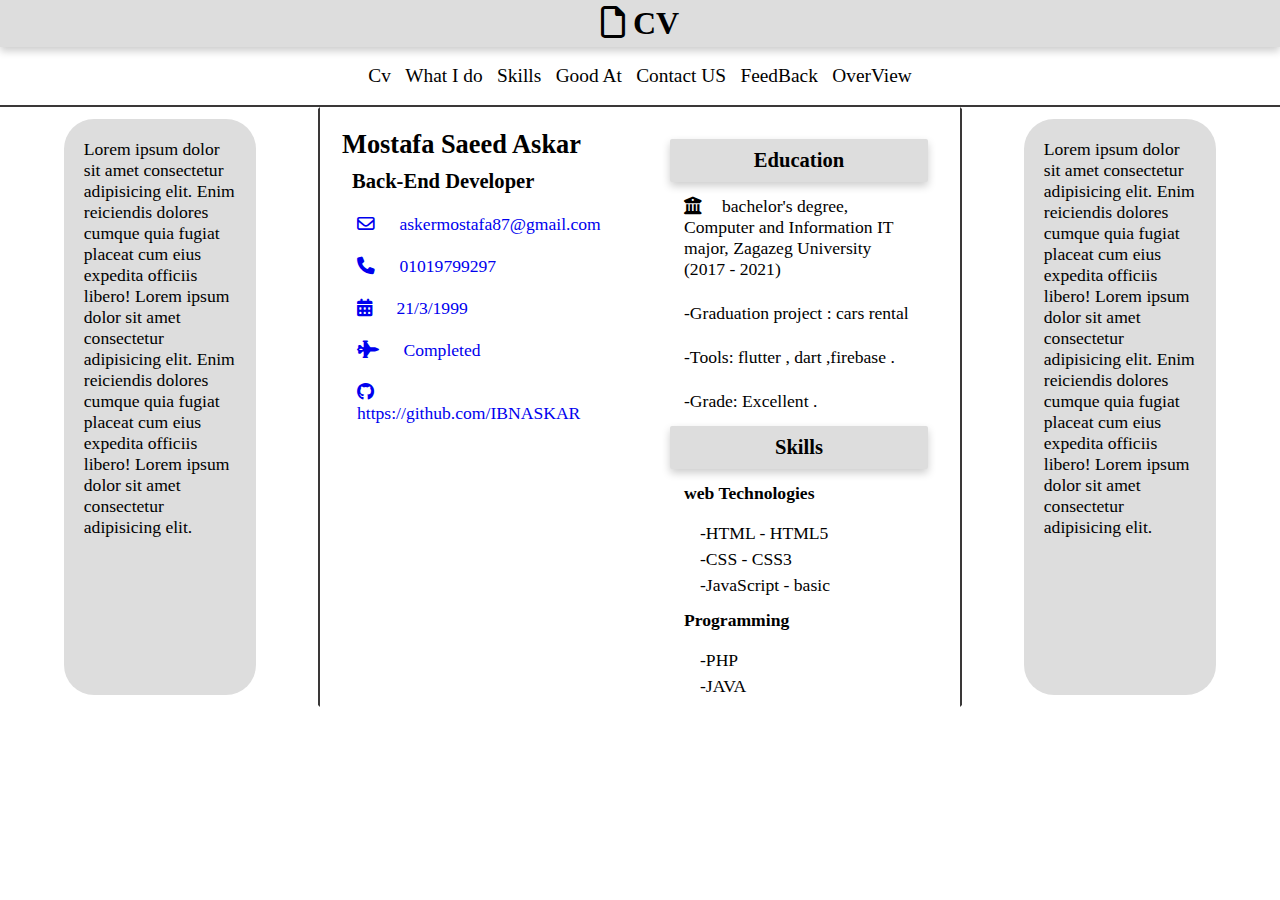
<file: index.html>
<!DOCTYPE html>
<html lang="en">
<head>
    <meta charset="UTF-8">
    <meta name="viewport" content="width=device-width, initial-scale=1.0">
    <link rel="stylesheet" href="https://cdnjs.cloudflare.com/ajax/libs/font-awesome/6.4.0/css/all.min.css">
    <link rel="stylesheet" href="./css/style.css">
    <title>profile</title>
</head>
<body>
    <header>
        <h1><i class="fa-regular fa-file"></i>  CV </h1>
        <nav class="nav-bar">
            <div class="nav-container">
                <div><a  href="./html/cv.html" target="iframe_content">Cv</a></div>
                <div><a  href="./html/whatido.html" target="iframe_content">What I do</a></div>
                <div><a  href="./html/skills.html" target="iframe_content">Skills</a></div>
                <div><a  href="./html/good-at.html" target="iframe_content">Good At</a></div>
                <div> <a  href="./html/contact.html" target="iframe_content">Contact US</a></div>
                <div> <a  href="./html/feedback.html" target="iframe_content">FeedBack</a></div>
                <div><a href="./html/overview.html" target="iframe_content">OverView</a></div>
        
            </div>
        </nav>
    </header>
    <section class="section-content">
        <div class="content left-side">
            <p>Lorem ipsum dolor sit amet consectetur adipisicing elit.
                Enim reiciendis dolores cumque quia fugiat placeat cum eius expedita officiis libero!
                Lorem ipsum dolor sit amet consectetur adipisicing elit.
                Enim reiciendis dolores cumque quia fugiat placeat cum eius expedita officiis libero!
                Lorem ipsum dolor sit amet consectetur adipisicing elit.
            </p>
        </div>
        <div id="content" class="content main-side">
            <iframe width="670px" height="600px" src="./html/cv.html" name="iframe_content"></iframe>
        </div>
        <div class="content right-side">
            <p>Lorem ipsum dolor sit amet consectetur adipisicing elit.
            Enim reiciendis dolores cumque quia fugiat placeat cum eius expedita officiis libero!
            Lorem ipsum dolor sit amet consectetur adipisicing elit.
            Enim reiciendis dolores cumque quia fugiat placeat cum eius expedita officiis libero!
            Lorem ipsum dolor sit amet consectetur adipisicing elit.
            </p>
        </div>

        <div class="clr"></div>
    </section>



</body>
</html>
</file>
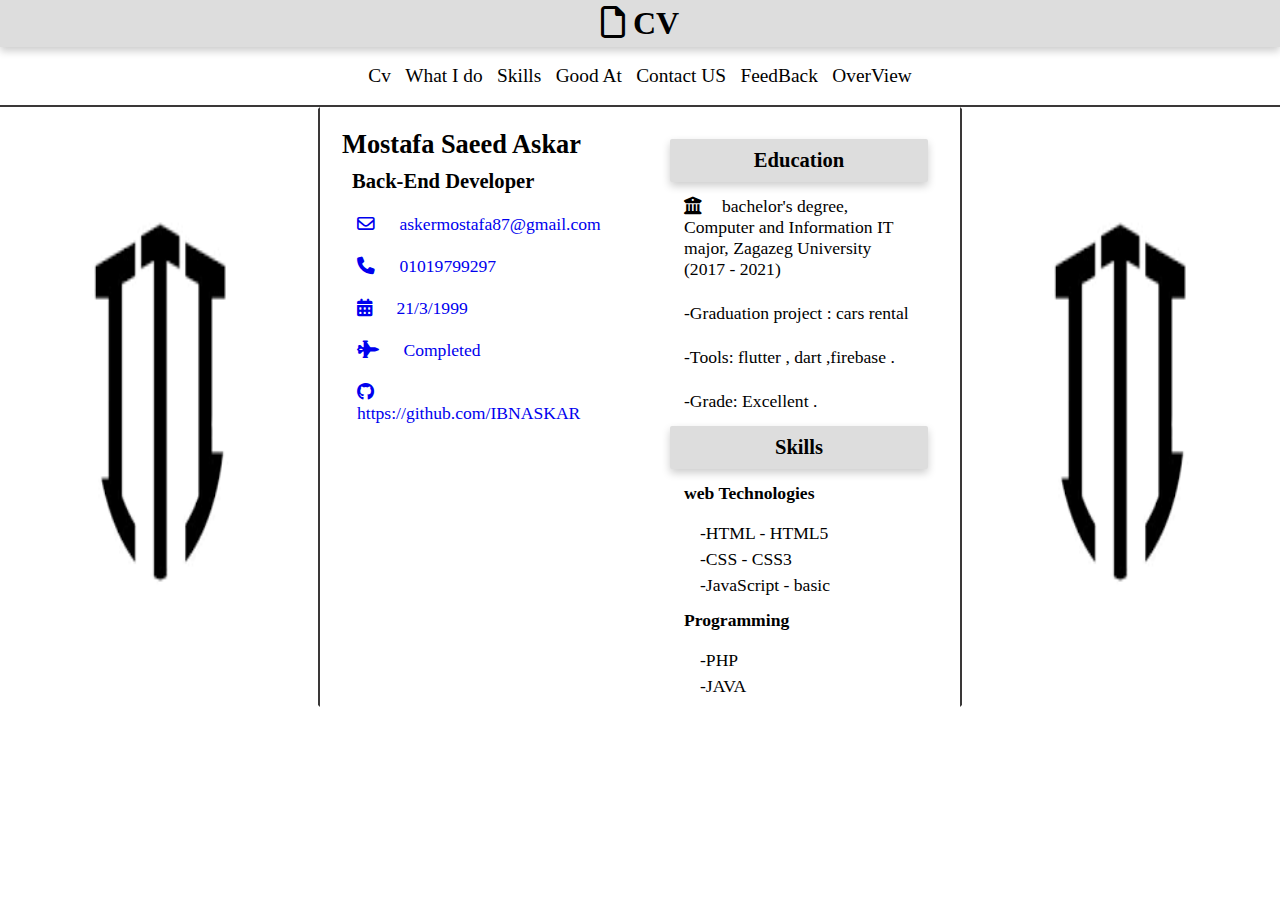
<file: home.html>
<!DOCTYPE html>
<html lang="en">
<head>
    <meta charset="UTF-8">
    <meta name="viewport" content="width=device-width, initial-scale=1.0">
    <link rel="stylesheet" href="https://cdnjs.cloudflare.com/ajax/libs/font-awesome/6.4.0/css/all.min.css">
    <link rel="stylesheet" href="./css/style.css">
    <title>profile</title>
</head>
<body>
    <header>
        <h1><i class="fa-regular fa-file"></i>  CV </h1>
        <nav class="nav-bar">
            <div class="nav-container">
                <div><a  href="./html/cv.html" target="iframe_content">Cv</a></div>
                <div><a  href="./html/whatido.html" target="iframe_content">What I do</a></div>
                <div><a  href="./html/skills.html" target="iframe_content">Skills</a></div>
                <div><a  href="./html/good-at.html" target="iframe_content">Good At</a></div>
                <div> <a  href="./html/contact.html" target="iframe_content">Contact US</a></div>
                <div> <a  href="./html/feedback.html" target="iframe_content">FeedBack</a></div>
                <div><a href="./html/overview.html" target="iframe_content">OverView</a></div>
        
            </div>
        </nav>
    </header>
    <section class="section-content">
        <div class="content left-side"><img src="./img/imgIti.png"></div>
        <div id="content" class="content main-side">
            <iframe width="670px" height="600px" src="./html/cv.html" name="iframe_content"></iframe>
        </div>
        <div class="content right-side"><img src="./img/imgIti.png"></div>

        <div class="clr"></div>
    </section>



</body>
</html>
</file>
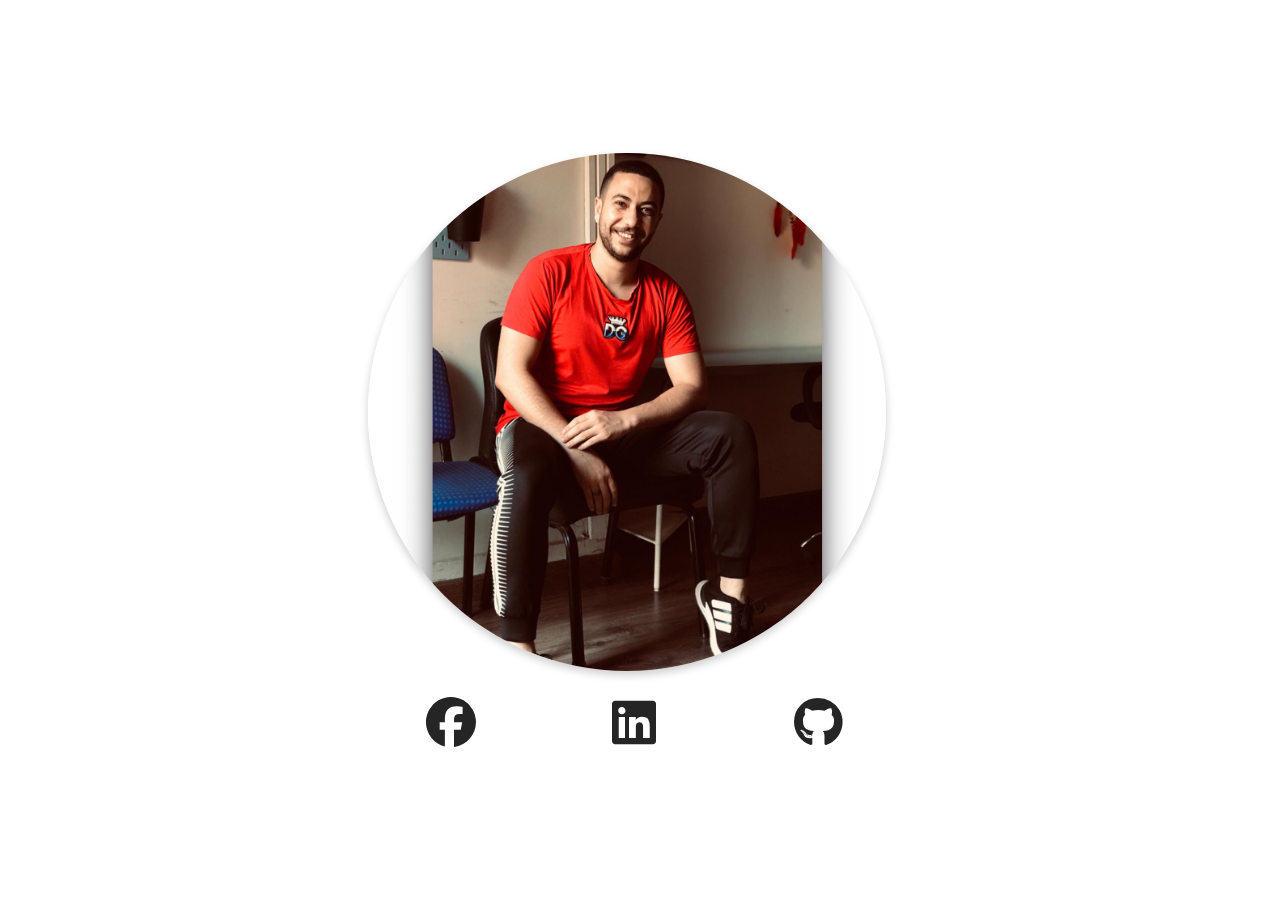
<file: html/contact.html>
<!DOCTYPE html>
<html lang="en">
<head>
    <meta charset="UTF-8">
    <meta name="viewport" content="width=device-width, initial-scale=1.0">
    <link rel="stylesheet" href="https://cdnjs.cloudflare.com/ajax/libs/font-awesome/6.4.0/css/all.min.css">
    <link rel="stylesheet" href="../css/contact.css">
    <title>Contact US</title>
</head>
<body>

    <div class="main-contact"> 
        <div class="img-contact">
            <img src="../img/img2.jpg">
            
        </div>
        <div class="social-icons">
            <div class="social-icons-a facebook"> <a href="http://www.facebook.com"><i class="fa-brands fa-facebook"></i></a></div>
            <div class="social-icons-a linkedin"> <a href="http://www.linkedin.com"><i class="fa-brands fa-linkedin"></i></a></div>
            <div class="social-icons-a github"><a href="https://github.com/IBNASKAR"><i class="fa-brands fa-github"></i></a></div>
            <div class="clr"></div>
        </div>
        <div class="clr"></div>
    </div>

</body>
</html>
</file>
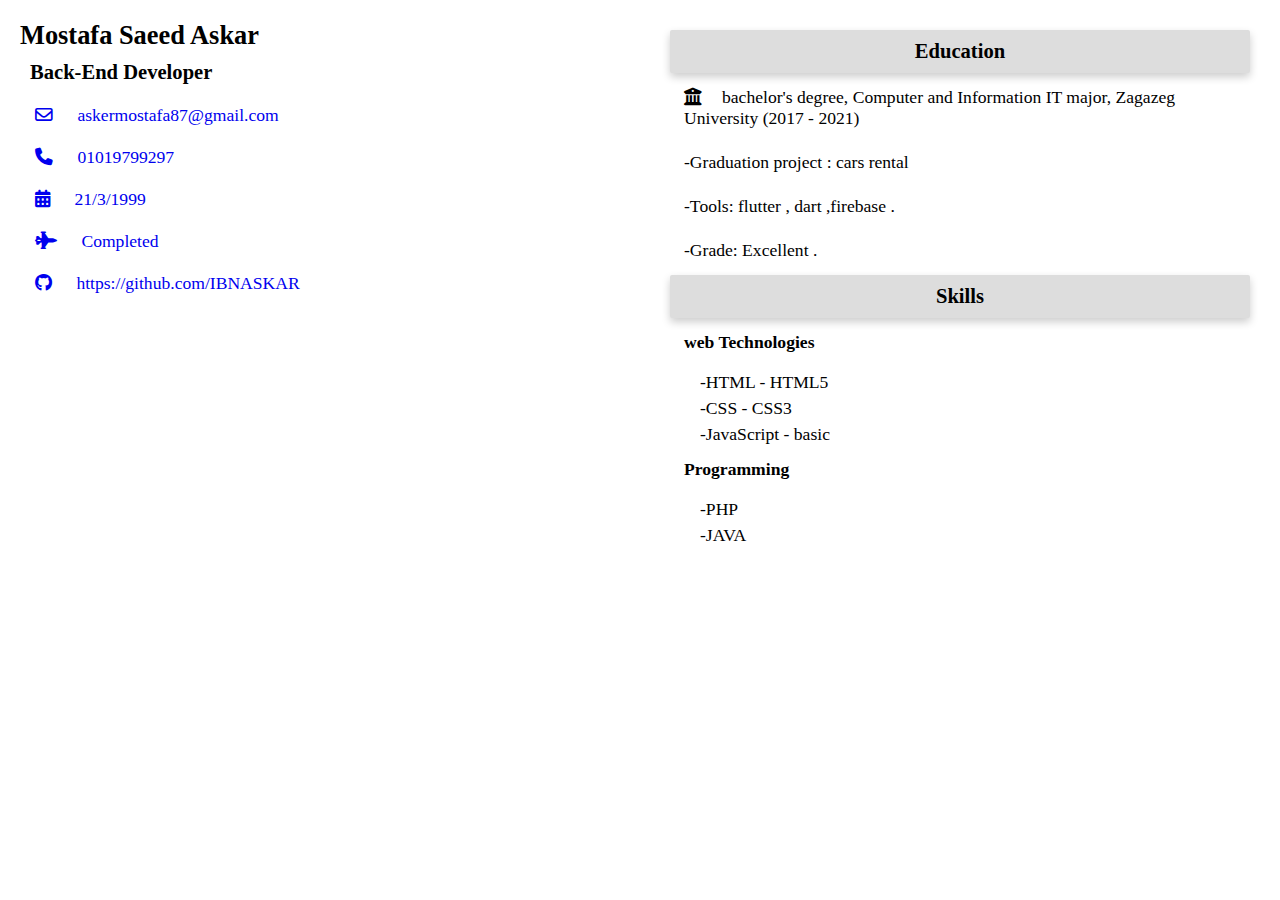
<file: html/cv.html>
<!DOCTYPE html>
<html lang="en">
<head>
    <meta charset="UTF-8">
    <meta name="viewport" content="width=device-width, initial-scale=1.0">
    <link rel="stylesheet" href="https://cdnjs.cloudflare.com/ajax/libs/font-awesome/6.4.0/css/all.min.css">
    <link rel="stylesheet" href="../css/cv.css">
    <title>CV</title>
</head>
<body>
        <div class="skills-info">
        <div class="per-skills">
            <h2>Mostafa Saeed Askar</h2>
            <h3>Back-End Developer</h3>
            <a href="mailto:askermostafa87@gmail.com"><i class="fa-regular fa-envelope"></i>  askermostafa87@gmail.com</a>
            <a href="#"><i class="fa-solid fa-phone"></i>  01019799297</a>
            <a href="#"><i class="fa-solid fa-calendar-days"></i>  21/3/1999</a>
            <a href="#"><i class="fa-solid fa-jet-fighter"></i>  Completed</a>
            <a href="https://github.com/IBNASKAR"><i class="fa-brands fa-github"></i>   https://github.com/IBNASKAR</a>
        </div>
        <div class="tech-skills">
            <h3>Education</h3>
            <span><i class="fa-solid fa-building-columns"></i>bachelor's degree,
                Computer and Information 
                IT major, 
                Zagazeg University
                (2017 - 2021)  </span>
            <span >-Graduation project : cars rental</span>
            <span>-Tools: flutter , dart ,firebase .</span>
            <span>-Grade: Excellent .</span>
            <h3>Skills</h3>
            <span > <b>web Technologies</b></span>
            <p>-HTML - HTML5</p>
            <p> -CSS - CSS3</p>
            <p>-JavaScript - basic</p>
            <span > <b>Programming</b></span>
            <p>-PHP</p>
            <p> -JAVA</p>
            

            
            
        </div>
        <div class="clr"></div>
    </div>

</body>
</html>
</file>
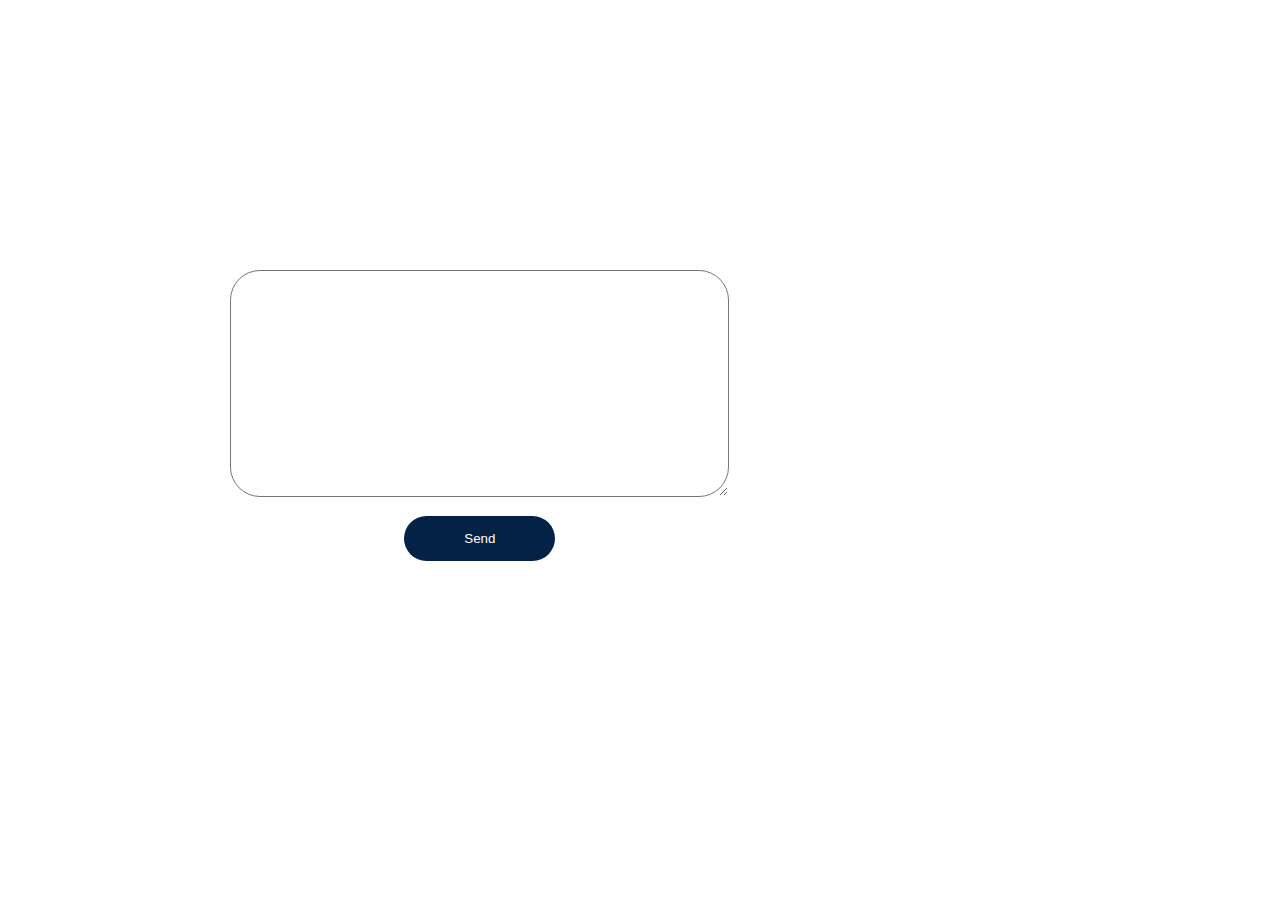
<file: html/feedback.html>
<!DOCTYPE html>
<html lang="en">
<head>
    <meta charset="UTF-8">
    <meta name="viewport" content="width=device-width, initial-scale=1.0">
    <link rel="stylesheet" href="https://cdnjs.cloudflare.com/ajax/libs/font-awesome/6.4.0/css/all.min.css">
    <link rel="stylesheet" href="../css/feedback.css">
    <title>feedback</title>
</head>
<body>

    <div class="main-feedback"> 
        <form action="../html/thankyou.html">
            <div class="main-feedback-elm">
                <div class="textarea"><textarea name="feedback"  cols="60" rows="15"></textarea></div>
                <div class="btn"><button>Send</button></div>
            </div>

            <!-- <textarea name="feedback"  cols="30" rows="10"></textarea>
            <button>Send</button> -->
        </form>
    </div>

</body>
</html>
</file>
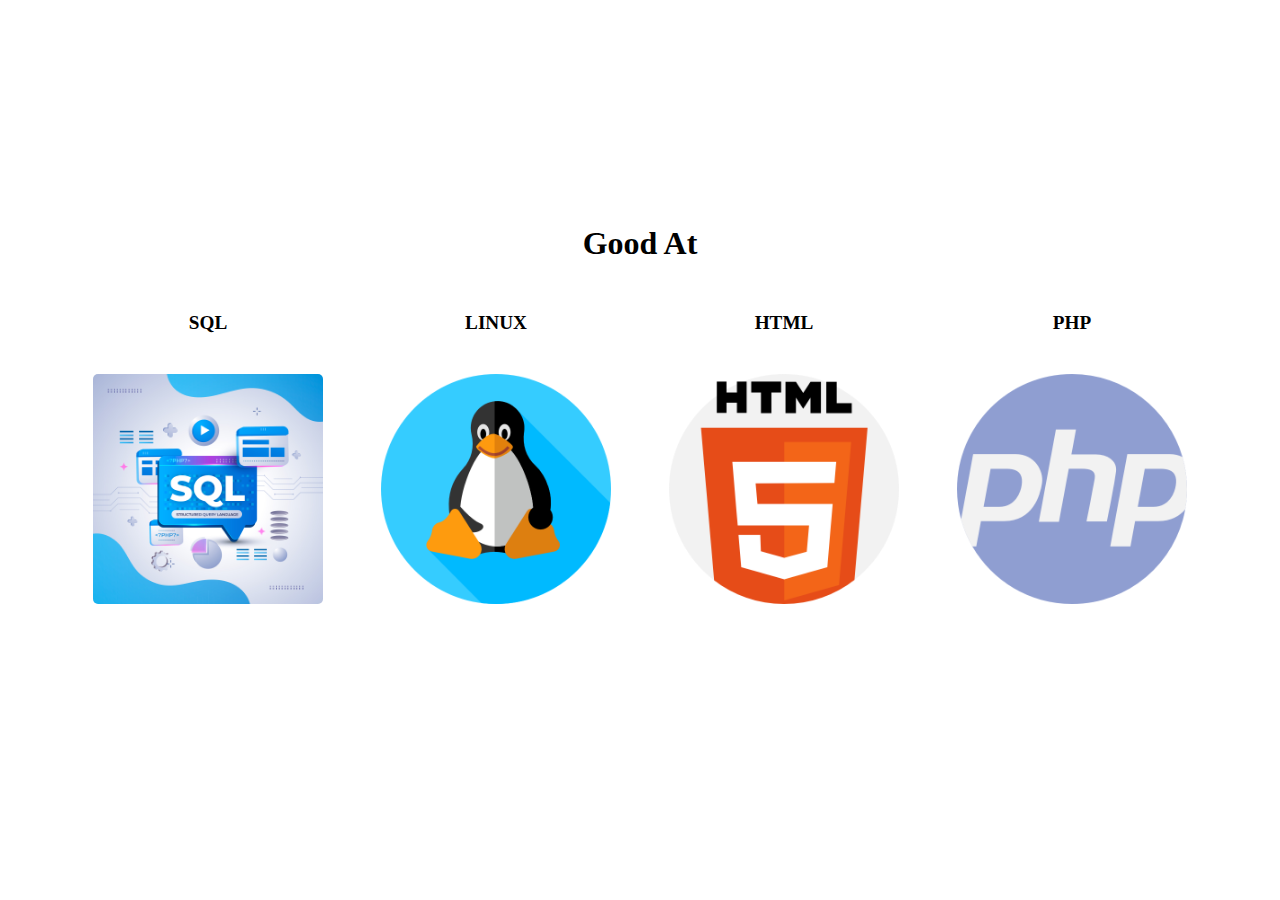
<file: html/good-at.html>
<!DOCTYPE html>
<html lang="en">
<head>
    <meta charset="UTF-8">
    <meta name="viewport" content="width=device-width, initial-scale=1.0">
    <link rel="stylesheet" href="https://cdnjs.cloudflare.com/ajax/libs/font-awesome/6.4.0/css/all.min.css">
    <link rel="stylesheet" href="../css/good-at.css">
    <title>Good-at</title>
</head>
<body>
    
    <div class="main-card">
        <h1>Good At</h1>
        <div class="card">
            <!-- <div class="container"> -->
                <h4><b>SQL</b></h4>
                <a href="https://www.iti.gov.eg/iti/home"><img src="../img/sql.jpg" alt="Avatar" ></a>
        </div>
        <div class="card">
            <!-- <div class="container"> -->
                <h4><b>LINUX</b></h4>
                <a href="https://elzero.org/"><img src="../img/linux.png" alt="Avatar" ></a>
        </div>
        <div class="card">
            <!-- <div class="container"> -->
                <h4><b>HTML</b></h4>
                <a href="https://elzero.org/"><img src="../img/html-5.png" alt="Avatar" ></a>
        </div>
        <div class="card">
            <!-- <div class="container"> -->
                <h4><b>PHP</b></h4>
                <a href="https://elzero.org/"><img src="../img/php.png" alt="Avatar" ></a>
        </div>

        
        <div class="clr"></div>
    </div>
    
</body>
</html>
</file>
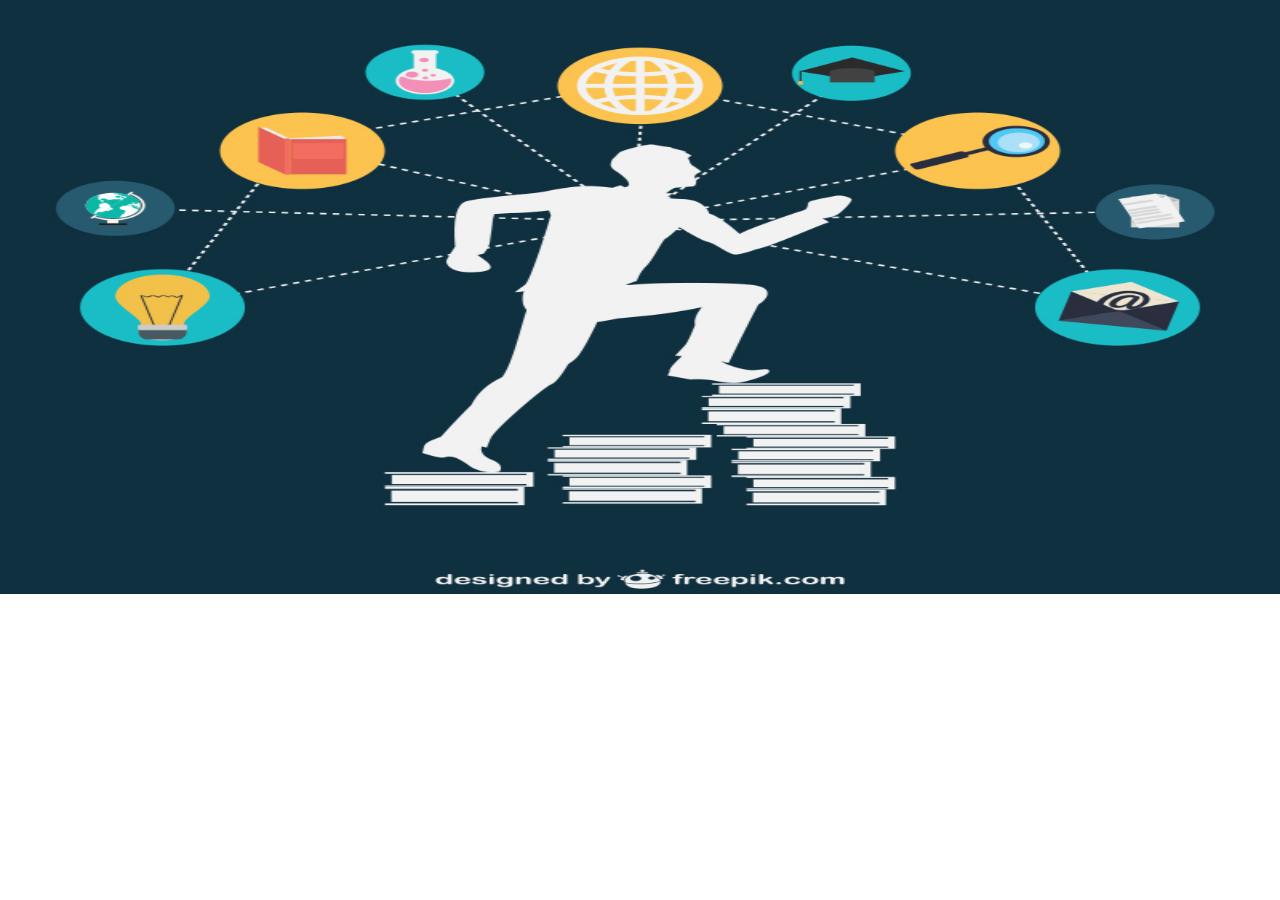
<file: html/skills.html>
<!DOCTYPE html>
<html lang="en">
<head>
    <meta charset="UTF-8">
    <meta name="viewport" content="width=device-width, initial-scale=1.0">
    <link rel="stylesheet" href="https://cdnjs.cloudflare.com/ajax/libs/font-awesome/6.4.0/css/all.min.css">
    <link rel="stylesheet" href="../css/skills.css">
    <!-- <meta http-equiv="refresh" content="30 ;URL='http://www.iti.gov.eg/'" > -->
    <meta http-equiv="refresh" content="5;URL='../html/skillsInfo.html'">
    <title>Skills</title>
</head>
<body>
    <div class="skill">
        <img src="../img/skills.jpg">

    </div>
</body>
</html>
</file>
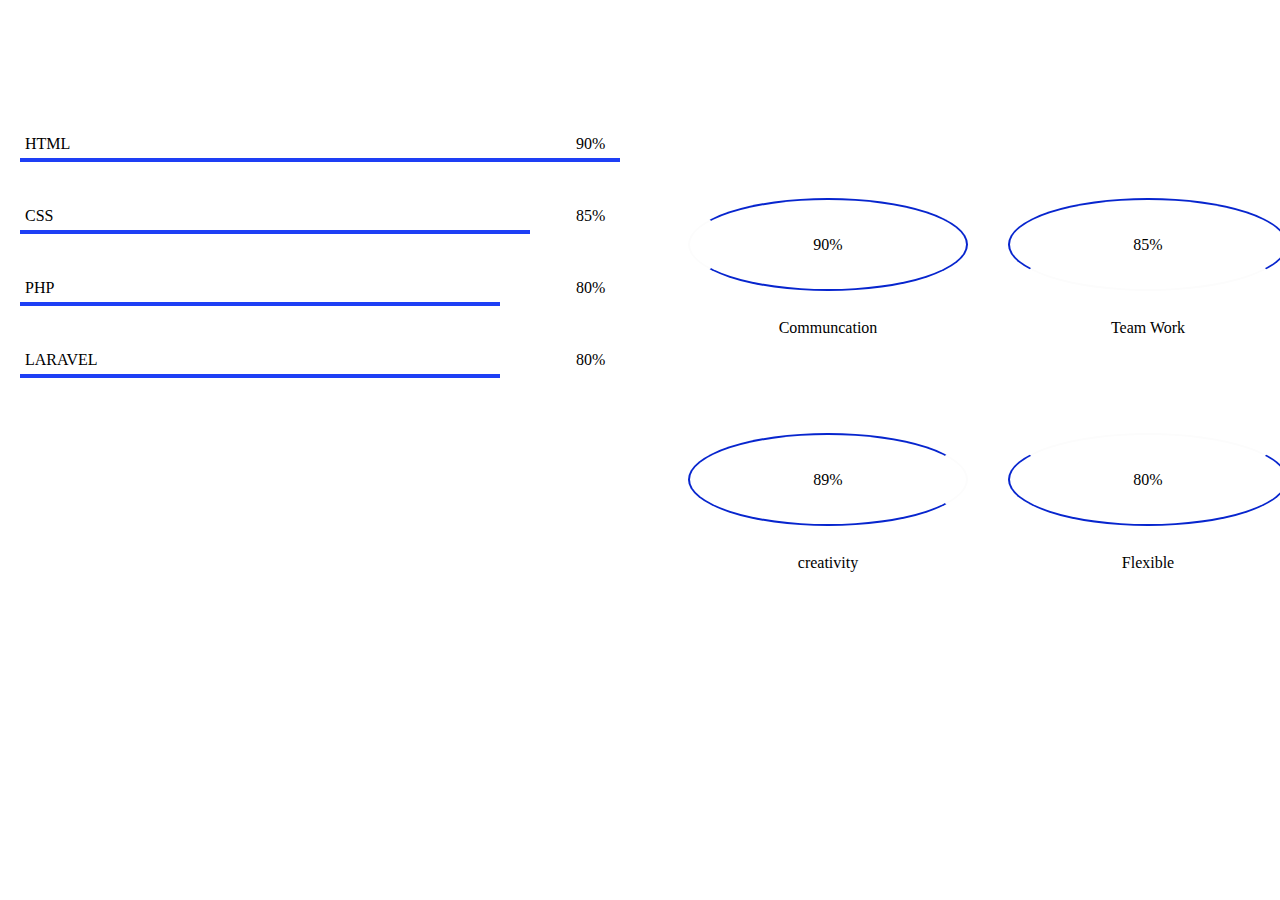
<file: html/skillsInfo.html>
<!DOCTYPE html>
<html lang="en">
<head>
    <meta charset="UTF-8">
    <meta name="viewport" content="width=device-width, initial-scale=1.0">
    <link rel="stylesheet" href="https://cdnjs.cloudflare.com/ajax/libs/font-awesome/6.4.0/css/all.min.css">
    <link rel="stylesheet" href="../css/skillsInfo.css">
    <title>Skills Info</title>
</head>
<body>
    <!-- <div class="skill">
        <img src="../img/webdev.png">

    </div> -->

    <div class="skills-info">
        <div class="tech-skills">
            <div class="tech-skills-info">
                <p>HTML <span>90%</span></p>
                <div class="line-html"></div>
            </div>
            <div class="tech-skills-info">
                <p>CSS <span>85%</span></p>
                <div class="line-css"></div>
            </div>
            <div class="tech-skills-info">
                <p>PHP <span>80%</span></p>
                <div class="line-php"></div>
            </div>
            <div class="tech-skills-info">
                <p>LARAVEL <span>80%</span></p>
                <div class="line-laravel"></div>
            </div>
        </div>
        <div class="per-skills">
            <div class="per-skills-info">
                <div class="circle-div one"><p>90%</p></div>
                <div class="p-div"><p>Communcation </p></div>
                <div class="clr"></div>
                <!-- <p>Communcation</p> -->
            </div>
            <div class="per-skills-info">
                <div class="circle-div two"><p>85%</p></div>
                <div class="p-div"><p>Team Work </p></div>
                <div class="clr"></div>
                <!-- <p>Team Work</p> -->
            </div>
            <div class="per-skills-info">
                <div class="circle-div three"><p>89%</p></div>
                <div class="p-div"><p>creativity </p></div>
                <div class="clr"></div>
                <!-- <p>creativity </p> -->
            </div>
            <div class="per-skills-info">
                <div class="circle-div four"><p>80%</p></div>
                <div class="p-div"><p>Flexible </p></div>
                <div class="clr"></div>
            </div>
            <div class="clr"></div>
        </div>
        <div class="clr"></div>

    </div>
</body>
</html>
</file>
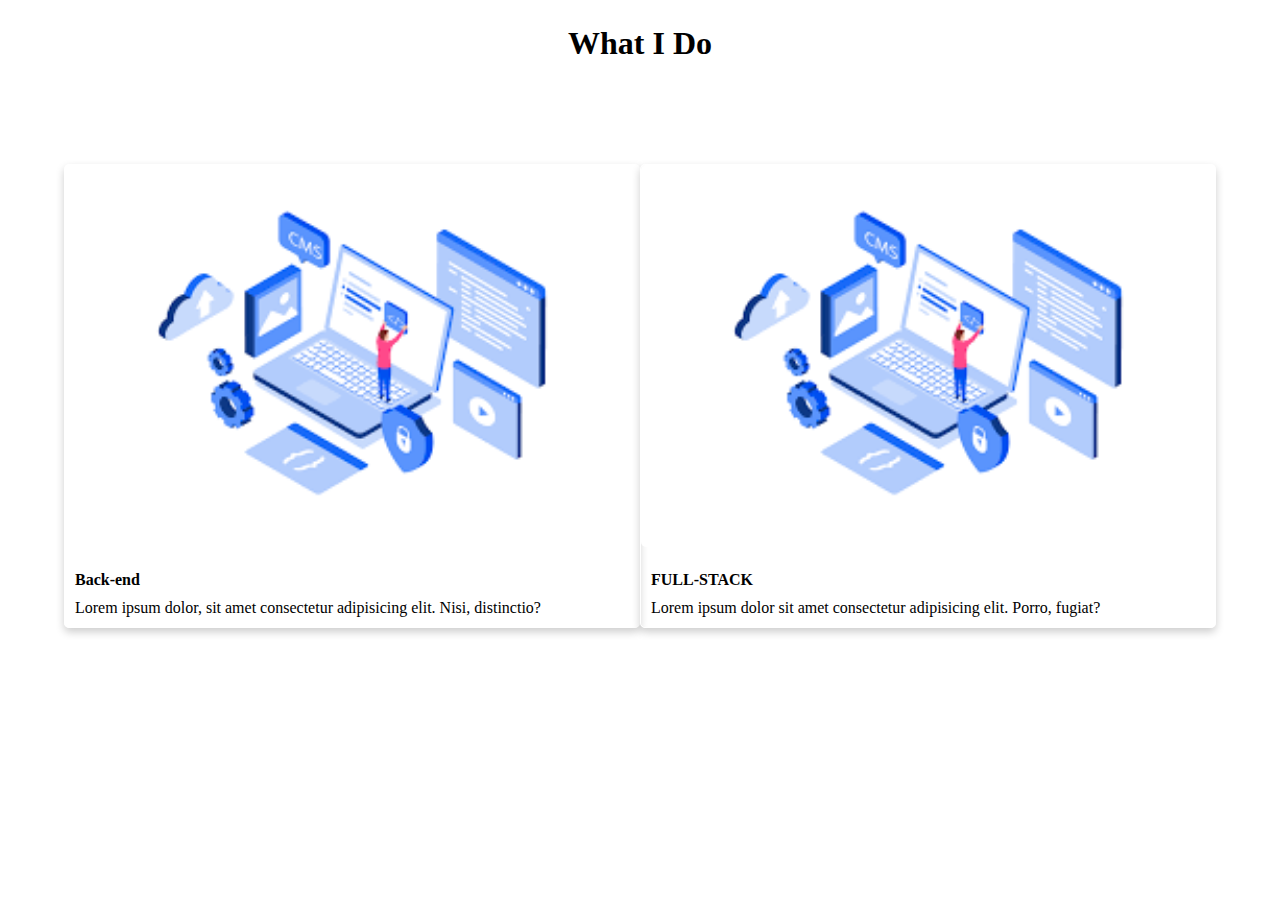
<file: html/whatido.html>
<!DOCTYPE html>
<html lang="en">
<head>
    <meta charset="UTF-8">
    <meta name="viewport" content="width=device-width, initial-scale=1.0">
    <link rel="stylesheet" href="https://cdnjs.cloudflare.com/ajax/libs/font-awesome/6.4.0/css/all.min.css">
    <link rel="stylesheet" href="../css/whatido.css">
    <title>What I do</title>
</head>
<body>
    <h1>What I Do</h1>
    <div class="main-card">
        <div class="card">
            <img src="../img/webdev.png" alt="Avatar" >
            <div class="container">
              <h4><b>Back-end</b></h4>
              <p>Lorem ipsum dolor, sit amet consectetur adipisicing elit. Nisi, distinctio?</p>
            </div>
          </div>
          <div class="card">
            <img src="../img/webdev.png" alt="Avatar">
            <div class="container">
              <h4><b>FULL-STACK</b></h4>
              <p>Lorem ipsum dolor sit amet consectetur adipisicing elit. Porro, fugiat?</p>
            </div>
          </div>
          <div class="clr"></div>
    </div>
    
</body>
</html>
</file>
<file: css/style.css>
@import url('https://fonts.googleapis.com/css2?family=Poppins:ital,wght@0,100;0,200;0,300;0,400;0,500;0,600;0,700;0,800;0,900;1,100;1,200;1,300;1,400;1,500;1,600;1,700;1,800;1,900&family=Rubik+80s+Fade&display=swap');

*{
    box-sizing: border-box;
    padding: 0;
    margin: 0;
}

header>h1 {
    text-align: center;
    background-color: #dddddd;
    color: black;
    padding: 5px 0; 
    box-shadow:  0 4px 8px 0 rgba(0,0,0,0.2);
    /* border-bottom: #3a3838 solid 2px; */
    /* background-color: gray; */
}
.nav-bar{
    width: 100%;
    /* background-color: aqua; */
    text-align: center;
    padding: 8px;
    border-bottom: #3a3838 solid 2px;
}
.nav-container{
    width: 90%;
    margin: auto;
}
.nav-bar div {
    display: inline-block;
    font-size: 1.1em;
    padding: 5px;
}
.nav-bar div a {
text-decoration: none;
color: black;
}
.nav-bar div a:hover {
    text-decoration:underline ;
    color: rgb(8, 6, 122);
    }

.section-content {
    width: 100%;
    /* background-color: forestgreen;  */
}

.content {
float: left;
border: 2px solid #fff;
/* width: 25%; */
height: 600px;
/* background-color: aquamarine; */

}
.clr {
 clear: both;
}
/* .content .main-side{
    width: 50%;
    background-color: rgb(2, 1, 1);
    float: left;
    
   
} */


.left-side{
    width: 25%;
    float: left;
    border-right: #3a3838 solid 2px;
    background-color: #fff;
    padding: 10px;
}
.left-side p {
    font-size: 1.1em;
    background-color: #dddddd;
    border: none;
    border-radius: 30px;
    width:65%;
    margin: auto;
    height: 100%;
    padding: 20px;
    overflow: hidden;
}
.left-side img {
    width: 100%;
    height: 100%;
    border: #fff solid 2px;
    border-radius: 5%; 
    background-size: cover;
}
.main-side{
    width: 50%;
    /* background-color: rgb(206, 145, 12); */
    border: #fff solid 2px;
    border-radius: 5%; 
    float: left;
}
.main-side iframe {
    width: 100%;
    border: none;
    text-decoration: none;
}
.right-side{
    width: 25%;
    height: 600px;
    padding: 10px;
    float: right;
    border-left: #3a3838 solid 2px;
    background-color:#fff;
    
}
.right-side p {
    font-size: 1.1em;
    background-color: #dddddd;
    border: none;
    border-radius: 30px;
    width: 65%;
    margin: auto;
    height: 100%;
    padding: 20px;
    overflow: hidden;
}
.right-side img {
    width: 100%;
    height: 100%;
    border: #fff solid 2px;
    border-radius: 5%; 
    background-size: cover;
}
</file>
<file: css/contact.css>
*{
    padding: 0;
    margin: 0;
    box-sizing: border-box;
} 
.clr {
    clear: both;
}
.main-contact{
    width: 90%;
    margin: auto;
    position: absolute;
    top: 17%;
    left: 4%;
}
.img-contact {
    width: 45%;
    margin: auto;
    /* background-color: aqua; */
}
.img-contact img {
    width: 100%;
    /* border: rgba(0,0,0,0.2) solid 1px; */
    box-shadow: 0 4px 8px 0 rgba(0,0,0,0.2);
    border-radius: 50%;
    /* background-size: cover; */
}
.social-icons {
    width: 50%;
    margin: auto;
    text-align: center;
    padding-left: 20px;
    /* background-color: rgb(12, 14, 14); */
}
.social-icons-a {
    width: 33%;
    float: left;
    font-size: 50px;
    padding: 20px;
}
.social-icons-a a {
    color: rgb(37, 37, 37);
}
.social-icons-a a:hover {
    color: rgb(8, 89, 182);
}
.facebook:hover {
    color: rgb(8, 89, 182); 
    /* background-color: rgb(163, 163, 163);  */
}
.linkedin:hover {
    color: rgb(8, 89, 182); 
    /* background-color: rgb(163, 163, 163);  */
}
.github:hover {
    color: rgb(233, 237, 241);
    /* background-color: rgb(163, 163, 163);  */

}
.github a:hover {
    color:black;
    /* background-color: rgb(163, 163, 163);  */

}
</file>
<file: css/cv.css>
*{
    padding: 0;
    margin: 0;
    box-sizing: border-box;
} 
/*   */
.skills-info{
    /* position: relative; */
    /* top:1px; */
    height: 600px;
    /* padding-top: 15px; */
    /* background-color: blue; */
}
.tech-skills {
    font-size: 1.1em;
    width: 50%;
    float: left;
    height: 100%;
    padding: 30px;
    /* background-color: rgb(43, 180, 134); */
    
    /* position: absolute;
      top: 15%; */
}
.tech-skills h3 {
    width: 100%;
    background-color: #dddddd;
    padding: 10px;
    text-align: center;
    border: none;
    border-radius: 2px;
    box-shadow:  0 4px 8px 0 rgba(0,0,0,0.2);
}
.tech-skills  span {
    display: block;
    padding: 9px;
    margin: 5px;
    text-decoration: none;
}
.tech-skills  span i {
    padding-right: 20px;
}

.tech-skills p {
    margin-left : 30px;
    padding-top: 5px;
}


.per-skills {
    width: 50%;
    height: 100%;
    padding: 20px;
    float: left;
    font-size: 1.1em;
    /* background-color: rgb(13, 56, 39); */
}
.per-skills  h3 {
    padding:5px;
    margin: 5px;
}
.per-skills  a {
    display: block;
    padding:5px;
    padding-top: 6px;
    margin: 10px;
    text-decoration: none;
}
.per-skills  a i {
    padding-right: 20px;
}

.clr {
        clear: both;
}
</file>
<file: css/feedback.css>
*{
    box-sizing: border-box;
    padding: 0;
    margin: 0;
}
.clr{
    clear: both;
}
.main-feedback {
    width: 75%;
    margin: auto;
    text-align: center;
    

}
.main-feedback-elm {
    position: absolute;
    top: 30%;
    left: 18%;
}
.textarea textarea {
    border-radius: 30px;
}
.textarea textarea:hover {
    border-radius: 2px;
}

.btn button{
    color: #fdfdfd;
    background-color: rgb(3, 34, 70);
    margin: 15px;
    padding: 15px 60px;
    border: none;
    border-radius: 200px;
    text-decoration: none;
}
.btn button:hover {
    background-color: rgb(31, 18, 224);
}
</file>
<file: css/good-at.css>
*{
    padding: 0;
    margin: 0;
    box-sizing: border-box;
}
body{
    height: 600px;
    /* background-color: blue; */
}

h1{
margin-bottom: 10px;    text-align: center;
}
.main-card {
    width: 90%;
    margin: auto;
    position: absolute;
    top: 25%;
    left: 5%;

    margin: auto;
}
.card {
    width: 25%;
    text-align: center;
    float: left;
}
.card h4 {
font-size: 1.2em;
padding: 20px 0;
margin:  20px 0;
}

.card img:hover {
    width: 90% ;
    /* border: #fff solid 2px; */
    border-radius: 5px;
}
/* .card img :hover {
    width: 100%;
} */
.card img {
    width: 80% ;
    /* border: #fff solid 2px; */
    border-radius: 5px;
}
.clr
{
    clear: both;
}
</file>
<file: css/skills.css>
*{
    padding: 0;
    margin: 0;
    box-sizing: border-box;
} 
body{
    height: 600px;
     /* background-color: blue;  */
 } 

 .skill{
    
    height: 100%;
    margin: auto;
 }
.skill img{
    height: 99%;
    width: 100% ; 
    background-size: cover;
}
/* .skill::before {
    content: url(../img/webdev.png);

}  */
</file>
<file: css/skillsInfo.css>
*{
    padding: 0;
    margin: 0;
    box-sizing: border-box;
} 
/*   */
.skills-info{
    position: relative;
    top:110px;
    /* padding-top: 15px; */
    /* background-color: blue; */
  }
  .tech-skills {
      width: 50%;
      float: left;
      /* background-color: aquamarine; */
      
      /* position: absolute;
      top: 15%; */
  }

  .tech-skills p {
      margin: 5px;
  }
 
  .tech-skills span {
      position: absolute; 
      left: 45%;
  }
  
  .tech-skills-info{
      padding: 20px;
  }



.per-skills {
    width: 50%;
    height: 353px;
    padding-top: 40px;
    float: left;
    /* background-color: rgb(13, 56, 39); */
}
/* .per-skills p {
    display: block;
    text-align: center;
    margin: 10px;
    padding: 10px;
} */

.circle-div  {
    width: 100%;
    margin: 10%;
    /* float: left; */
    border: #fcfcfc solid 2px;
    border-radius: 50%;
    padding: 10px;
    /* background-color: rgb(255, 0, 0); */
}
.one {
    border-right: #0725ce solid 2px;
    border-bottom: #0725ce solid 2px;
    border-top: #0725ce solid 2px;

}
.two {
    border-right: #0725ce solid 2px;
    border-left: #0725ce solid 2px;
    border-top: #0725ce solid 2px;

}
.three {
    border-left: #0725ce solid 2px;
    border-bottom: #0725ce solid 2px;
    border-top: #0725ce solid 2px;

}
.four {
    border-right: #0725ce solid 2px;
    border-bottom: #0725ce solid 2px;
    border-left: #0725ce solid 2px;

}

.circle-div p{
    display: block;
    text-align: center;
    margin: 5%;
    padding: 5%;
}
.p-div p {
    width: 100%;
    margin: 10%;
    /* padding-top: 20px; */
    text-align: center;
    /* background-color: aqua; */
}
.per-skills-info{
    /* background-color: azure; */
    width: 50%;
    float: left;
    margin: auto;
    padding: 20px;
}

.line-html {
    height: 4px;
    width: 100%;
    background-color: #1e3ff5;

}
.line-css {
    height: 4px;
    width: 85%;
    background-color: #1e3ff5;

}
.line-php {
    height: 4px;
    width: 80%;
    background-color: #1e3ff5;

}
.line-laravel {
    height: 4px;
    width: 80%;
    background-color: #1e3ff5;

}

.clr {
        clear: both;
}
</file>
<file: css/whatido.css>
*{
    padding: 0;
    margin: 0;
    box-sizing: border-box;
}
body{
    height: 600px;
    /* background-color: blue; */
  
}

h1{
    padding-top: 25px;
    text-align: center;
}
.main-card {
    width: 90%;
    position: relative;
    top: 17%;
    margin: auto;
}
.card {
    width: 50%;
    border: #fff solid 1px;
    border-radius: 5px;
    /* background-color: aqua; */
    box-shadow: 0 4px 8px 0 rgba(0,0,0,0.2);
    float: left;
    position: relative;
    top: 25%;
}
.card img:hover {
    width: 105% ;
    /* border: #fff solid 2px; */
    border-radius: 5px;
}
/* .card img :hover {
    width: 100%;
} */
.card img {
    width: 100% ;
    /* border: #fff solid 2px; */
    border-radius: 5px;
}
.container {
    padding: 10px;
}
.container h4 {
    padding: 10px 0;
}
.clr
{
    clear: both;
}
</file>
